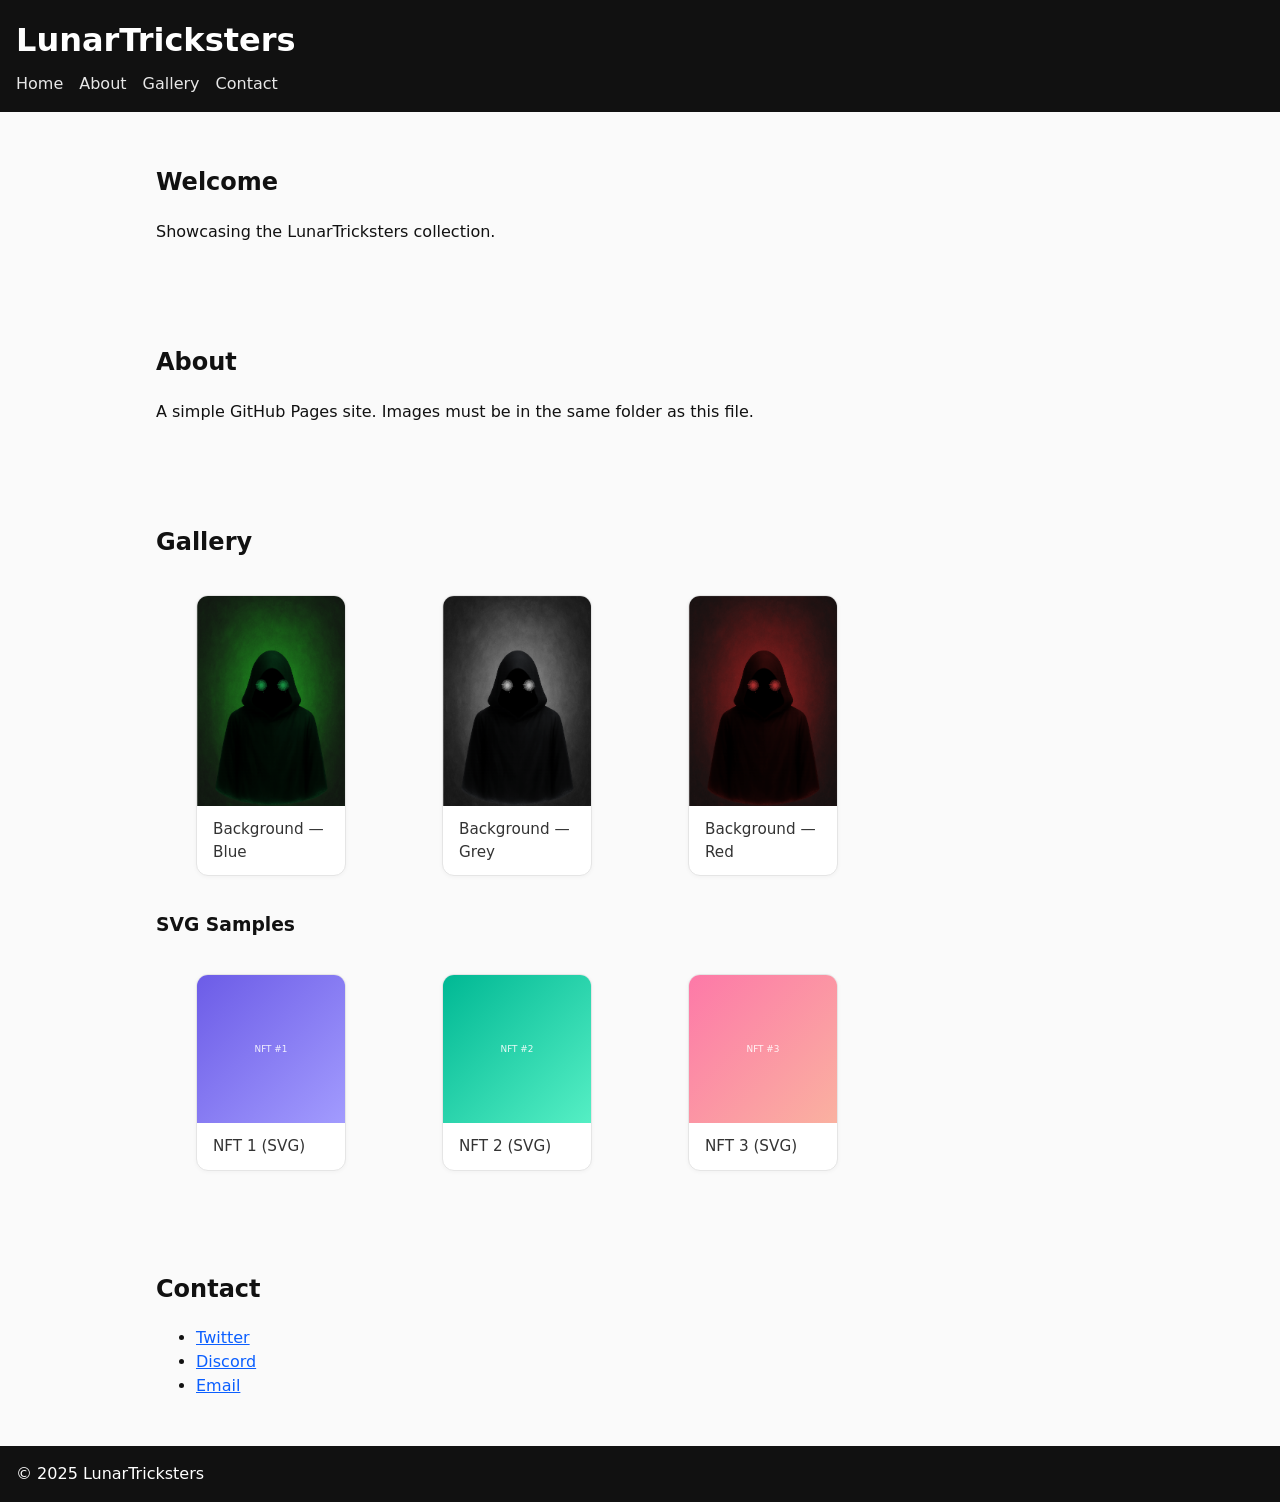
<file: index.html>
<!doctype html>
<html lang="en">
<head>
  <meta charset="utf-8" />
  <meta name="viewport" content="width=device-width, initial-scale=1" />
  <title>LunarTricksters</title>

  <!-- styles.css must sit in the SAME folder as this file -->
  <link rel="stylesheet" href="styles.css" />
</head>
<body>
  <header class="site-header">
    <h1>LunarTricksters</h1>
    <nav class="nav">
      <a href="#home">Home</a>
      <a href="#about">About</a>
      <a href="#gallery">Gallery</a>
      <a href="#contact">Contact</a>
    </nav>
  </header>

  <main>
    <section id="home" class="section">
      <h2>Welcome</h2>
      <p>Showcasing the LunarTricksters collection.</p>
    </section>

    <section id="about" class="section">
      <h2>About</h2>
      <p>A simple GitHub Pages site. Images must be in the same folder as this file.</p>
    </section>

    <section id="gallery" class="section">
      <h2>Gallery</h2>

      <div class="grid">
        <figure class="card">
          <img src="Background_Blue.png" alt="Background Blue">
          <figcaption>Background — Blue</figcaption>
        </figure>

        <figure class="card">
          <img src="Background_Grey.png" alt="Background Grey">
          <figcaption>Background — Grey</figcaption>
        </figure>

        <figure class="card">
          <img src="Background_Red.png" alt="Background Red">
          <figcaption>Background — Red</figcaption>
        </figure>
      </div>

      <h3>SVG Samples</h3>
      <div class="grid">
        <figure class="card">
          <img src="nft1.svg" alt="NFT 1">
          <figcaption>NFT 1 (SVG)</figcaption>
        </figure>
        <figure class="card">
          <img src="nft2.svg" alt="NFT 2">
          <figcaption>NFT 2 (SVG)</figcaption>
        </figure>
        <figure class="card">
          <img src="nft3.svg" alt="NFT 3">
          <figcaption>NFT 3 (SVG)</figcaption>
        </figure>
      </div>
    </section>

    <section id="contact" class="section">
      <h2>Contact</h2>
      <ul>
        <li><a href="#">Twitter</a></li>
        <li><a href="#">Discord</a></li>
        <li><a href="mailto:hello@nftproject.com">Email</a></li>
      </ul>
    </section>
  </main>

  <footer class="site-footer">
    <p>© 2025 LunarTricksters</p>
  </footer>
</body>
</html>
</file>
<file: styles.css>
/* Basic layout */
* { box-sizing: border-box; }
body {
  margin: 0;
  font-family: system-ui, -apple-system, Segoe UI, Roboto, Helvetica, Arial, sans-serif;
  line-height: 1.5;
  color: #111;
  background: #fafafa;
}

.section { padding: 2rem 1rem; max-width: 1000px; margin: 0 auto; }

.site-header, .site-footer {
  background: #111;
  color: #fff;
  padding: 1rem;
}
.site-header h1, .site-footer p { margin: 0; }

.nav { margin-top: .5rem; display: flex; gap: 1rem; flex-wrap: wrap; }
.nav a { color: #fff; text-decoration: none; opacity: 0.9; }
.nav a:hover { text-decoration: underline; opacity: 1; }

/* Cards/grid */
.grid {
  display: grid;
  grid-template-columns: repeat(auto-fill, minmax(220px, 1fr));
  gap: 1rem;
  margin-top: 1rem;
}

.card {
  background: #fff;
  border: 1px solid #e5e5e5;
  border-radius: 12px;
  overflow: hidden;
  box-shadow: 0 1px 4px rgba(0,0,0,.04);
}
.card img {
  display: block;
  width: 100%;
  height: auto;
}
.card figcaption {
  padding: .75rem 1rem;
  font-size: .95rem;
  color: #333;
}

/* Links in content */
a { color: #0b5fff; }
a:hover { text-decoration: underline; }
</file>
